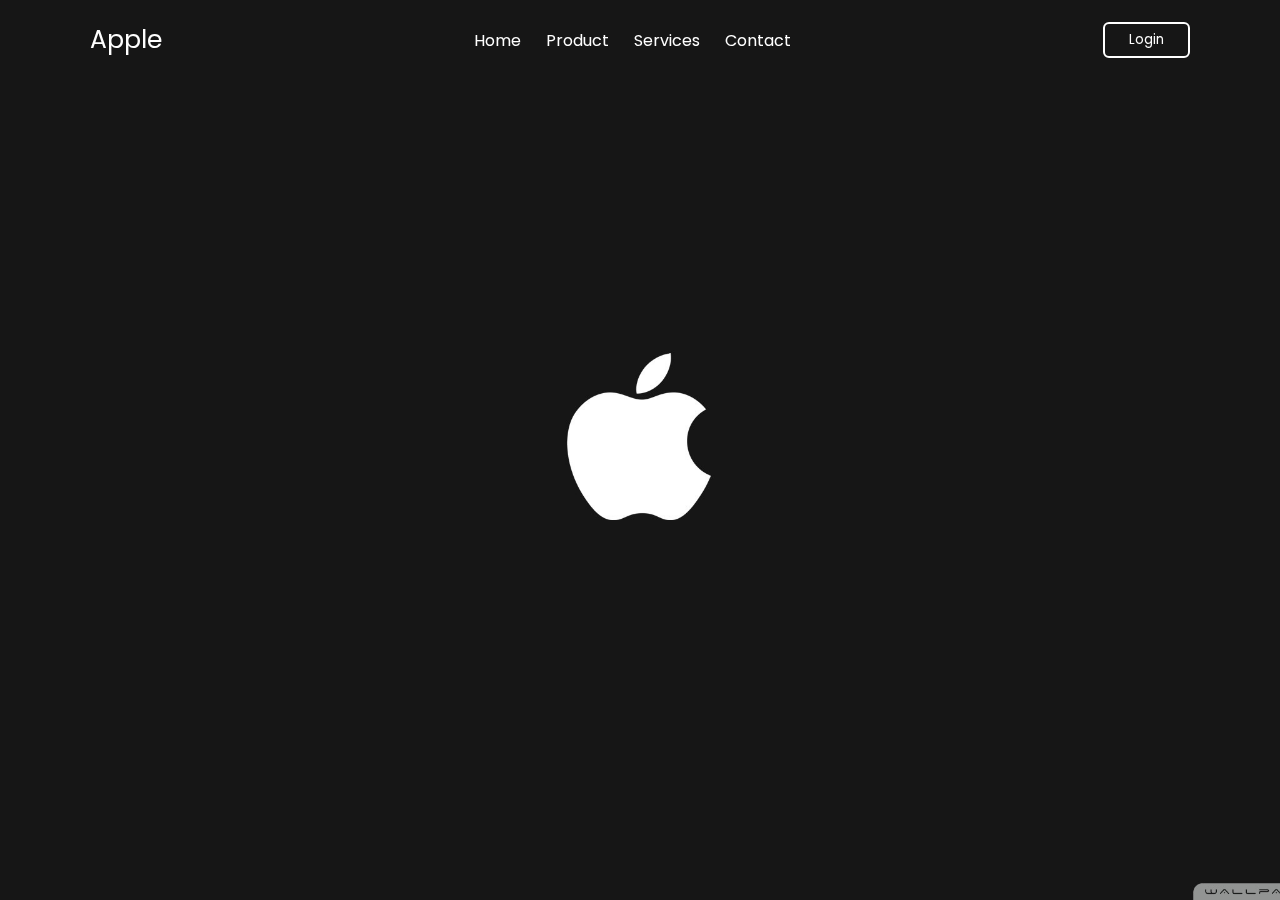
<file: index.html>
<!DOCTYPE html>
<html lang="en">
<head>
    <meta charset="UTF-8" />
    <meta http-equiv="X-UA-Compatible" content="IE=edge" />
    <meta name="viewport" content="width=device-width, initial-scale=1.0" />
    <title>Apple Products</title>
    <link rel="stylesheet" href="Cs.css" />
    <link rel="stylesheet" href="https://unicons.iconscout.com/release/v4.0.0/css/line.css" />
    <style>
        
        .notification {
            display: none;
            background-color: #4caf50; 
            color: white;
            padding: 15px;
            position: fixed;
            top: 20px;
            right: 20px;
            border-radius: 5px;
            z-index: 1000;
        }
    </style>
</head>
 
<header class="header">
    <nav class="nav">
      <a href="#"  class="nav_logo">Apple</a>

      <ul class="nav_items">
        <li class="nav_item">
          <a href="#" class="nav_link">Home</a>
          <a href="product.html" class="nav_link">Product</a>
          <a href="services.html" class="nav_link">Services
          </a>
          <a href="contacts.html" class="nav_link">Contact</a>
        </li>
      </ul>

      <button class="button" id="form-open">Login</button>
    </nav>
  </header>

    <div class="notification" id="notification">You have successfully logged in or registered!</div>

    <section class="home">
        <div class="form_container">
            <i class="uil uil-times form_close"></i>
            <div class="form login_form">
                <form id="login-form" action="javascript:void(0);" onsubmit="login()">
                    <h2>Login</h2>
                    <div class="input_box">
                        <input type="email" placeholder="Enter your email" required />
                        <i class="uil uil-envelope-alt email"></i>
                    </div>
                    <div class="input_box">
                        <input type="password" placeholder="Enter your password" required />
                        <i class="uil uil-lock password"></i>
                        <i class="uil uil-eye-slash pw_hide"></i>
                    </div>
                    <div class="option_field">
                        <span class="checkbox">
                            <input type="checkbox" id="check" />
                            <label for="check">Remember me</label>
                        </span>
                        <a href="#" class="forgot_pw">Forgot password?</a>
                    </div>
                    <button class="button">Login Now</button>
                    <div class="login_signup">Don't have an account? <a href="#" id="signup">Signup</a></div>
                </form>
            </div>

            <div class="form signup_form">
                <form id="signup-form" action="javascript:void(0);" onsubmit="register()">
                    <h2>Signup</h2>
                    <div class="input_box">
                        <input type="email" placeholder="Enter your email" required />
                        <i class="uil uil-envelope-alt email"></i>
                    </div>
                    <div class="input_box">
                        <input type="password" placeholder="Create password" required />
                        <i class="uil uil-lock password"></i>
                        <i class="uil uil-eye-slash pw_hide"></i>
                    </div>
                    <div class="input_box">
                        <input type="password" placeholder="Confirm password" required />
                        <i class="uil uil-lock password"></i>
                        <i class="uil uil-eye-slash pw_hide"></i>
                    </div>
                    <button class="button">Signup Now</button>
                    <div class="login_signup">Already have an account? <a href="#" id="login">Login</a></div>
                </form>
            </div>
        </div>
    </section>

    <script src="script.js"></script>
    <script>
        function showNotification(message) {
            const notification = document.getElementById('notification');
            notification.textContent = message;
            notification.style.display = 'block';
            setTimeout(() => {
                notification.style.display = 'none';
            }, 3000); 
        }

        function login() {
           
            showNotification('You have successfully logged in!');
            setTimeout(() => {
                window.location.href = 'index.html'; 
            }, 3000);
        }

        function register() {
           
            showNotification('You have successfully registered!');
            setTimeout(() => {
                window.location.href = 'index.html'; 
            }, 3000);
        }
    </script>
</body>
</html>
</file>
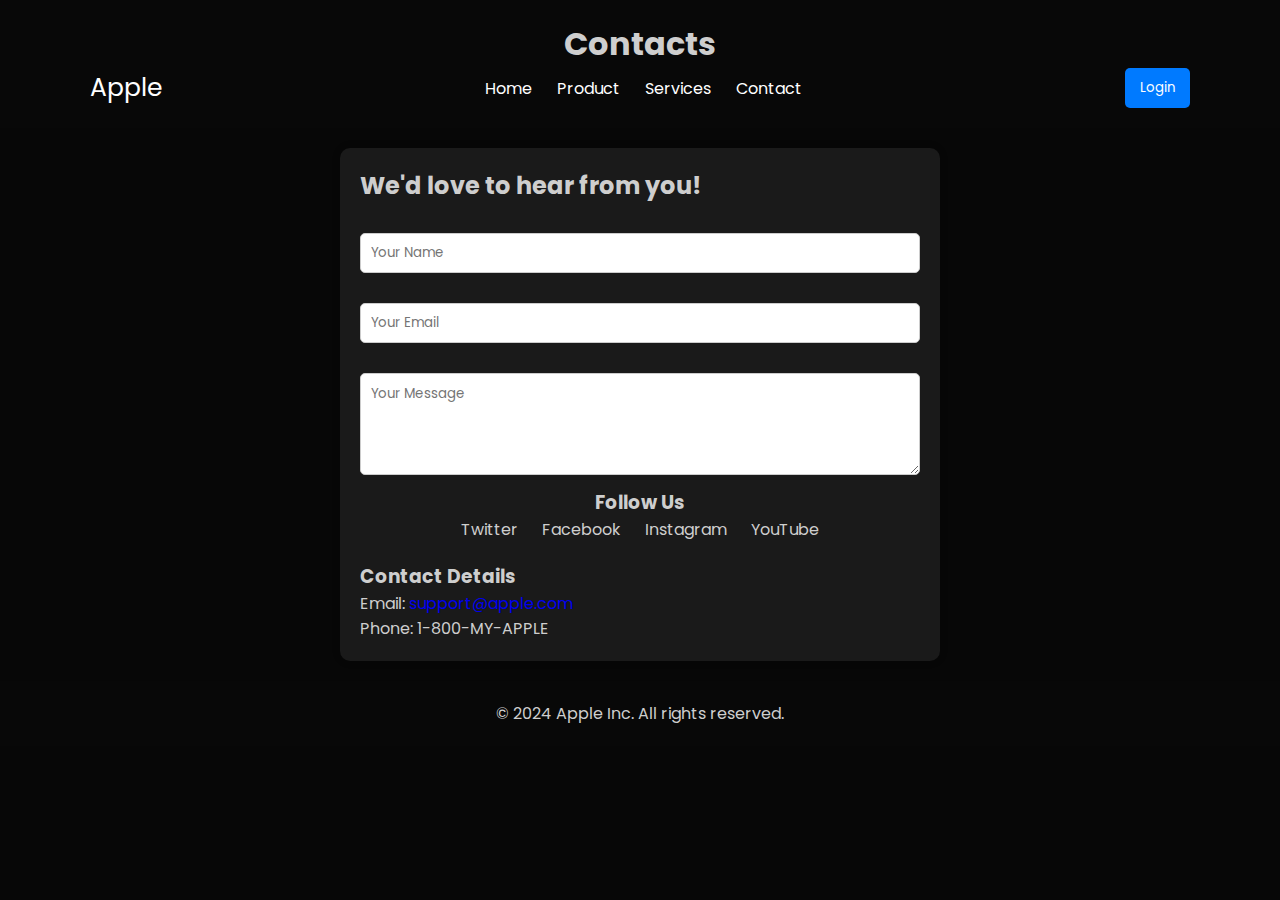
<file: contacts.html>
<!DOCTYPE html>
<html lang="en">
<head>
    <meta charset="UTF-8" />
    <meta http-equiv="X-UA-Compatible" content="IE=edge" />
    <meta name="viewport" content="width=device-width, initial-scale=1.0" />
    <title>Contact Us - Apple</title>
    <link rel="stylesheet" href="Cs.css" />
    <style>
        body {
            font-family: Arial, sans-serif;
            margin: 0;
            padding: 0;
            background-color: #070707;
            color: #cecece;
        }
        header {
            background-color: #080808;
            padding: 20px;
            text-align: center;
        }
        h1 {
            color: #cecece;
        }
        .container {
            max-width: 600px;
            margin: 20px auto;
            background: #1a1a1a;
            border-radius: 10px;
            box-shadow: 0 0 10px rgba(0,0,0,0.1);
            padding: 20px;
        }
        .input_box {
            margin-bottom: 15px;
        }
        .input_box input, .input_box textarea {
            width: 100%;
            padding: 10px;
            border: 1px solid #ccc;
            border-radius: 5px;
        }
        .button {
            padding: 10px 15px;
            background-color: #007aff;
            color: white;
            border: none;
            border-radius: 5px;
            cursor: pointer;
            transition: background-color 0.3s;
        }
        .button:hover {
            background-color: #005bb5;
        }
        .social_media {
            margin: 20px 0;
            text-align: center;
        }
        footer {
            text-align: center;
            padding: 20px;
            background-color: #080808;
            position: relative;
            bottom: 0;
            width: 100%;
        }
        .social_media a {
            margin: 0 10px;
            text-decoration: none;
            color: #cecece;
        }
    </style>
</head>
<body>

<header>
    <h1>Contacts</h1>
    <nav class="nav">
        <a href="#" class="nav_logo">Apple</a>
        <ul class="nav_items">
            <li class="nav_item">
                <a href="index.html" class="nav_link">Home</a>
                <a href="product.html" class="nav_link">Product</a>
                <a href="services.html" class="nav_link">Services</a>
                <a href="contacts.html" class="nav_link">Contact</a>
            </li>
        </ul>
        <button class="button" id="form-open">Login</button>
    </nav>
</header>

<div class="container">
    <h2>We'd love to hear from you!</h2>
    <form action="javascript:void(0);" onsubmit="sendMessage()">
        <div class="input_box">
            <input type="text" placeholder="Your Name" required />
        </div>
        <div class="input_box">
            <input type="email" placeholder="Your Email" required />
        </div>
        <div class="input_box">
            <textarea rows="4" placeholder="Your Message" required></textarea>
        </div>
        <button type="submit" class="button">Send Message</button>
    </form>

    <div class="social_media">
        <h3>Follow Us</h3>
        <a href="https://twitter.com/apple" target="_blank">Twitter</a>
        <a href="https://facebook.com/apple" target="_blank">Facebook</a>
        <a href="https://instagram.com/apple" target="_blank">Instagram</a>
        <a href="https://www.youtube.com/apple" target="_blank">YouTube</a>
    </div>

    <div class="contact_details">
        <h3>Contact Details</h3>
        <p>Email: <a href="mailto:support@apple.com">support@apple.com</a></p>
        <p>Phone: 1-800-MY-APPLE</p>
    </div>
</div>

<footer>
    <p>&copy; 2024 Apple Inc. All rights reserved.</p>
</footer>

<script>
    function sendMessage() {
        alert("Thank you for contacting us! We will get back to you soon.");
    }
</script>

</body>
</html>
</file>
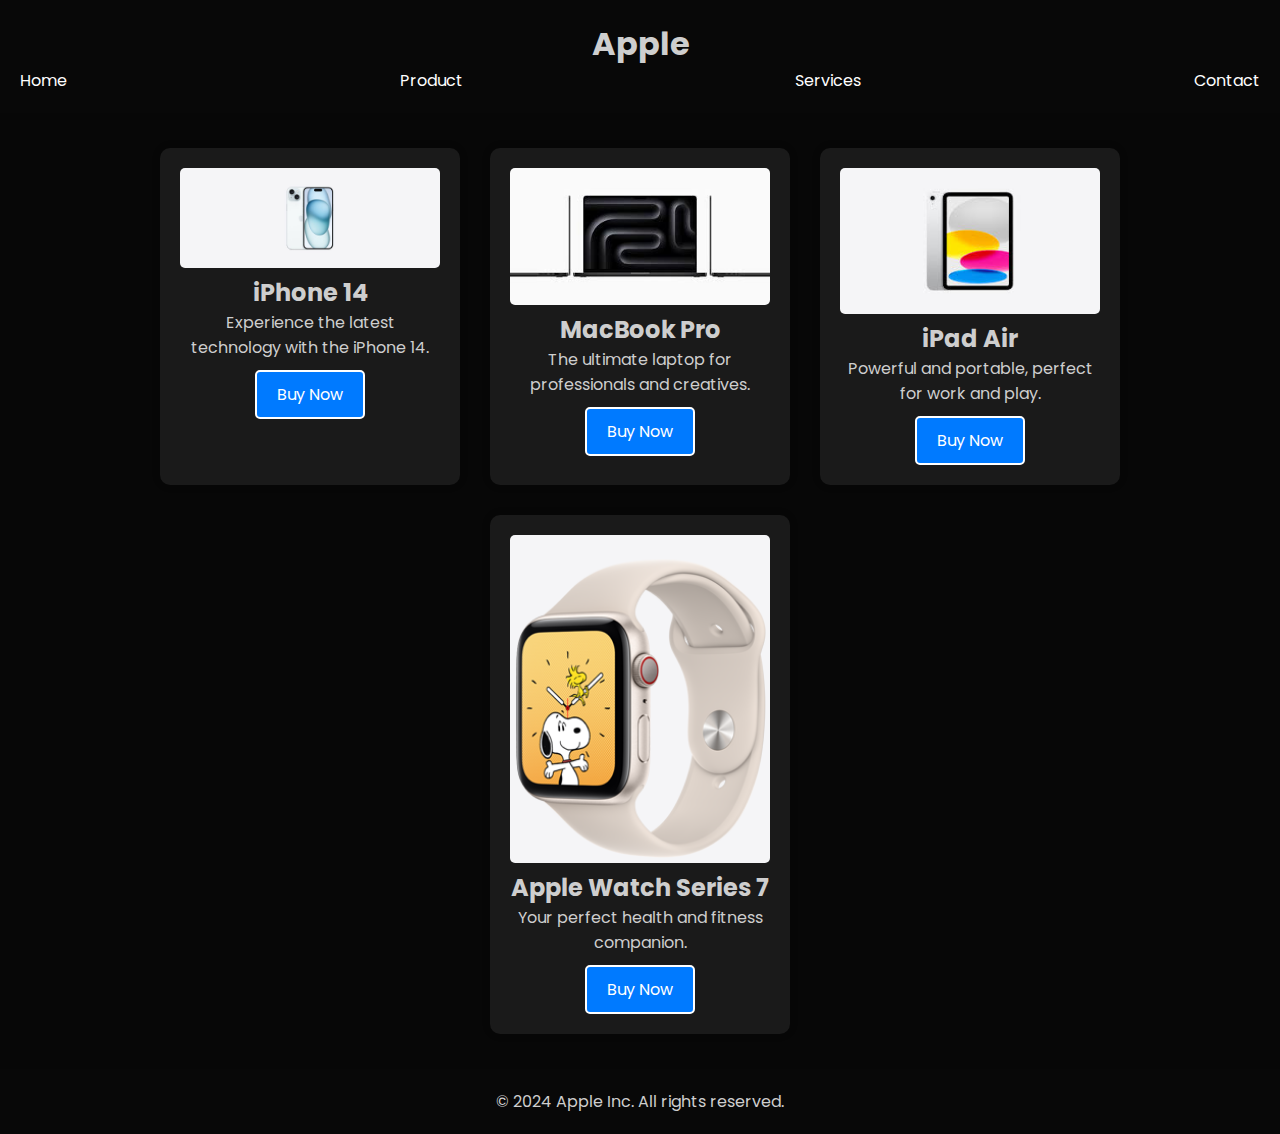
<file: product.html>
<!DOCTYPE html>
<html lang="en">
<head>
    <link rel="stylesheet" href="Cs.css" />
    <meta charset="UTF-8">
    <meta name="viewport" content="width=device-width, initial-scale=1.0">
    <title>Apple Products</title>
    <style>
        body {
            font-family: Arial, sans-serif;
            margin: 0;
            padding: 0;
            background-color: #070707;
            color: #cecece;
        }
        header {
            background-color: #080808;
            padding: 20px;
            text-align: center;
        }
        h1 {
            color: #cecece;
        }
        .container {
            display: flex;
            flex-wrap: wrap;
            justify-content: center;
            padding: 20px;
        }
        .product {
            background: #1a1a1a;
            border-radius: 10px;
            box-shadow: 0 0 10px rgba(0,0,0,0.1);
            margin: 15px;
            padding: 20px;
            width: 300px;
            text-align: center;
        }
        .product img {
            width: 100%;
            height: auto;
            border-radius: 5px;
        }
        .button {
            display: inline-block;
            padding: 10px 20px;
            margin-top: 10px;
            background-color: #007aff;
            color: white;
            text-decoration: none;
            border-radius: 5px;
            transition: background-color 0.3s;
        }
        .button:hover {
            background-color: #005bb5;
        }
        footer {
            text-align: center;
            padding: 20px;
            background-color: #080808;
            position: relative;
            bottom: 0;
            width: 100%;
        }
    </style>
</head>
<body>

<header>
    <h1>Apple</h1>
    <ul class="nav_items">
        <li class="nav_item">
            <a href="index.html" class="nav_link">Home</a>
            <a href="product.html" class="nav_link">Product</a>
            <a href="services.html" class="nav_link">Services</a>
            <a href="contacts.html" class="nav_link">Contact</a>
        </li>
    </ul>
</header>

<div class="container">
    <div class="product">
        <img src="iphone.jpg" alt="iPhone">
        <h2>iPhone 14</h2>
        <p>Experience the latest technology with the iPhone 14.</p>
        <a href="#" class="button">Buy Now</a>
    </div>

    <div class="product">
        <img src="macbook.jpg" alt="MacBook">
        <h2>MacBook Pro</h2>
        <p>The ultimate laptop for professionals and creatives.</p>
        <a href="#" class="button">Buy Now</a>
    </div>

    <div class="product">
        <img src="ipad.jpg" alt="iPad">
        <h2>iPad Air</h2>
        <p>Powerful and portable, perfect for work and play.</p>
        <a href="#" class="button">Buy Now</a>
    </div>

    <div class="product">
        <img src="watch.jpg" alt="Apple Watch">
        <h2>Apple Watch Series 7</h2>
        <p>Your perfect health and fitness companion.</p>
        <a href="#" class="button">Buy Now</a>
    </div>
</div>

<footer>
    <p>&copy; 2024 Apple Inc. All rights reserved.</p>
</footer>

</body>
</html>
</file>
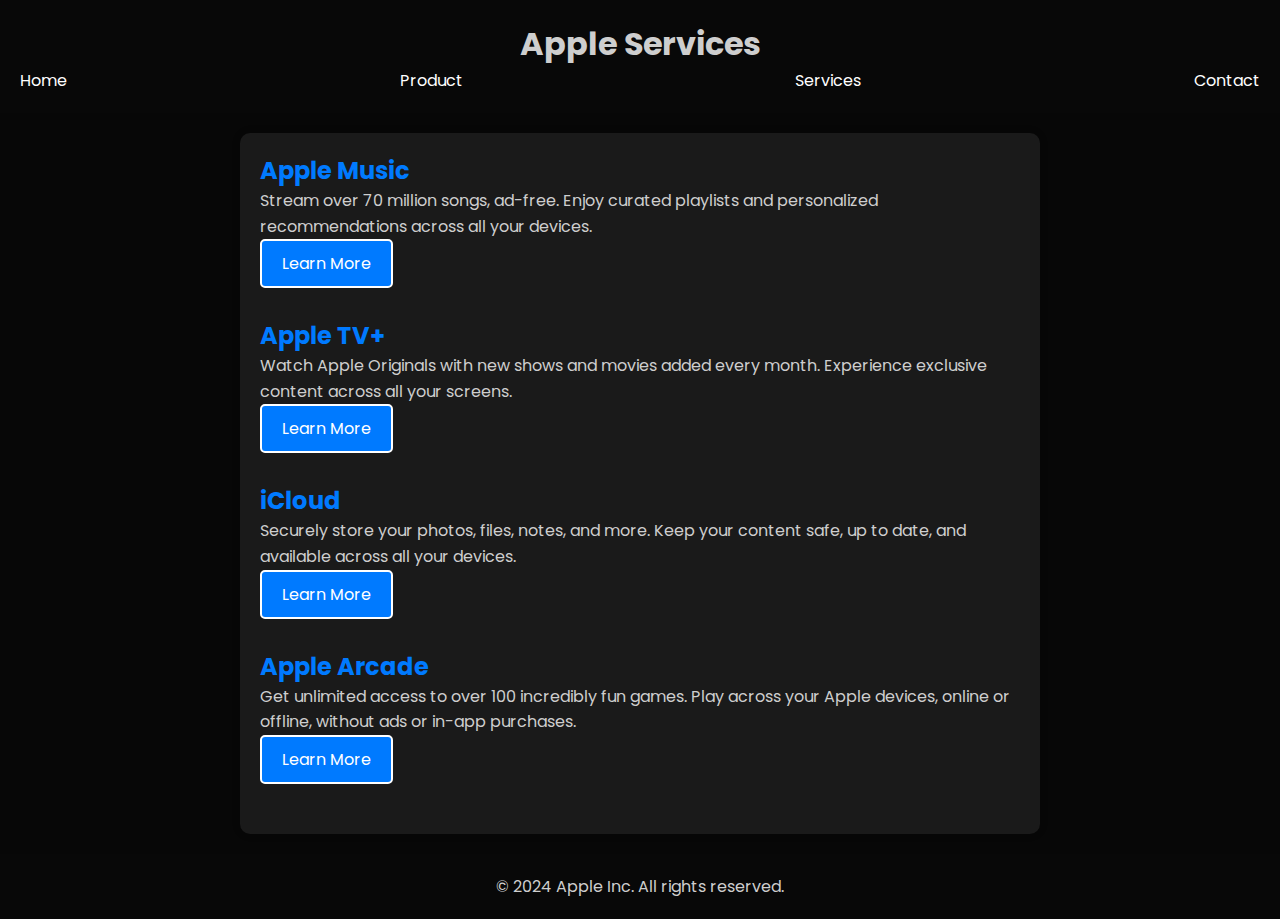
<file: services.html>
<!DOCTYPE html>
<html lang="en">
<head>
    <link rel="stylesheet" href="Cs.css" />
    <meta charset="UTF-8">
    <meta name="viewport" content="width=device-width, initial-scale=1.0">
    <title>Apple Services</title>
    <style>
        body {
            font-family: Arial, sans-serif;
            margin: 0;
            padding: 0;
            background-color: #070707;
            color: #cecece;
        }
        header {
            background-color: #080808;
            padding: 20px;
            text-align: center;
        }
        h1 {
            color: #cecece;
        }
        .container {
            max-width: 800px;
            margin: 20px auto;
            padding: 20px;
            background: #1a1a1a;
            border-radius: 10px;
            box-shadow: 0 0 10px rgba(0,0,0,0.1);
        }
        .service {
            margin-bottom: 30px;
        }
        .service h2 {
            color: #007aff;
        }
        .service p {
            line-height: 1.6;
        }
        .button {
            display: inline-block;
            padding: 10px 20px;
            background-color: #007aff;
            color: white;
            text-decoration: none;
            border-radius: 5px;
            transition: background-color 0.3s;
        }
        .button:hover {
            background-color: #005bb5;
        }
        footer {
            text-align: center;
            padding: 20px;
            background-color: #080808;
            position: relative;
            bottom: 0;
            width: 100%;
        }
    </style>
</head>
<body>

<header>
    <h1>Apple Services</h1>
    <ul class="nav_items">
        <li class="nav_item">
            <a href="index.html" class="nav_link">Home</a>
            <a href="product.html" class="nav_link">Product</a>
            <a href="services.html" class="nav_link">Services</a>
            <a href="contacts.html" class="nav_link">Contact</a>
        </li>
    </ul>
</header>

<div class="container">
    <div class="service">
        <h2>Apple Music</h2>
        <p>Stream over 70 million songs, ad-free. Enjoy curated playlists and personalized recommendations across all your devices.</p>
        <a href="#" class="button">Learn More</a>
    </div>

    <div class="service">
        <h2>Apple TV+</h2>
        <p>Watch Apple Originals with new shows and movies added every month. Experience exclusive content across all your screens.</p>
        <a href="#" class="button">Learn More</a>
    </div>

    <div class="service">
        <h2>iCloud</h2>
        <p>Securely store your photos, files, notes, and more. Keep your content safe, up to date, and available across all your devices.</p>
        <a href="#" class="button">Learn More</a>
    </div>

    <div class="service">
        <h2>Apple Arcade</h2>
        <p>Get unlimited access to over 100 incredibly fun games. Play across your Apple devices, online or offline, without ads or in-app purchases.</p>
        <a href="#" class="button">Learn More</a>
    </div>
</div>

<footer>
    <p>&copy; 2024 Apple Inc. All rights reserved.</p>
</footer>

</body>
</html>
</file>
<file: Cs.css>
@import url("https://fonts.googleapis.com/css2?family=Poppins:wght@200;300;400;500;600;700&display=swap");
* {
  margin: 0;
  padding: 0;
  box-sizing: border-box;
  font-family: "Poppins", sans-serif;
}
a {
  text-decoration: none;
}
.header {
  position: fixed;
  height: 80px;
  width: 100%;
  z-index: 100;
  padding: 0 20px;
}
.nav {
  max-width: 1100px;
  width: 100%;
  margin: 0 auto;
}
.nav,
.nav_item {
  display: flex;
  height: 100%;
  align-items: center;
  justify-content: space-between;
}
.nav_logo,
.nav_link,
.button {
  color: #fff;
}
.nav_logo {
  font-size: 25px;
}
.nav_item {
  column-gap: 25px;
}
.nav_link:hover {
  color: #d9d9d9;
}
.button {
  padding: 6px 24px;
  border: 2px solid #fff;
  background: transparent;
  border-radius: 6px;
  cursor: pointer;
}
.button:active {
  transform: scale(0.98);
}
/* Home */
.home {
  position: relative;
  height: 100vh;
  width: 100%;
  background-image: url("bg.jpg");
  background-size: cover;
  background-position: center;
}
.home::before {
  content: "";
  position: absolute;
  height: 100%;
  width: 100%;
  background-color: rgba(0, 0, 0, 0.6);
  z-index: 100;
  opacity: 0;
  pointer-events: none;
  transition: all 0.5s ease-out;
}
.home.show::before {
  opacity: 1;
  pointer-events: auto;
}
/* From */
.form_container {
  position: fixed;
  max-width: 320px;
  width: 100%;
  top: 50%;
  left: 50%;
  transform: translate(-50%, -50%) scale(1.2);
  z-index: 101;
  background: #fff;
  padding: 25px;
  border-radius: 12px;
  box-shadow: rgba(0, 0, 0, 0.1);
  opacity: 0;
  pointer-events: none;
  transition: all 0.4s ease-out;
}
.home.show .form_container {
  opacity: 1;
  pointer-events: auto;
  transform: translate(-50%, -50%) scale(1);
}
.signup_form {
  display: none;
}
.form_container.active .signup_form {
  display: block;
}
.form_container.active .login_form {
  display: none;
}
.form_close {
  position: absolute;
  top: 10px;
  right: 20px;
  color: #0b0217;
  font-size: 22px;
  opacity: 0.7;
  cursor: pointer;
}
.form_container h2 {
  font-size: 22px;
  color: #0b0217;
  text-align: center;
}
.input_box {
  position: relative;
  margin-top: 30px;
  width: 100%;
  height: 40px;
}
.input_box input {
  height: 100%;
  width: 100%;
  border: none;
  outline: none;
  padding: 0 30px;
  color: #333;
  transition: all 0.2s ease;
  border-bottom: 1.5px solid #aaaaaa;
}
.input_box input:focus {
  border-color: #7d2ae8;
}
.input_box i {
  position: absolute;
  top: 50%;
  transform: translateY(-50%);
  font-size: 20px;
  color: #707070;
}
.input_box i.email,
.input_box i.password {
  left: 0;
}
.input_box input:focus ~ i.email,
.input_box input:focus ~ i.password {
  color: #7d2ae8;
}
.input_box i.pw_hide {
  right: 0;
  font-size: 18px;
  cursor: pointer;
}
.option_field {
  margin-top: 14px;
  display: flex;
  align-items: center;
  justify-content: space-between;
}
.form_container a {
  color: #7d2ae8;
  font-size: 12px;
}
.form_container a:hover {
  text-decoration: underline;
}
.checkbox {
  display: flex;
  column-gap: 8px;
  white-space: nowrap;
}
.checkbox input {
  accent-color: #7d2ae8;
}
.checkbox label {
  font-size: 12px;
  cursor: pointer;
  user-select: none;
  color: #0b0217;
}
.form_container .button {
  background: #7d2ae8;
  margin-top: 30px;
  width: 100%;
  padding: 10px 0;
  border-radius: 10px;
}
.login_signup {
  font-size: 12px;
  text-align: center;
  margin-top: 15px;
}
</file>
